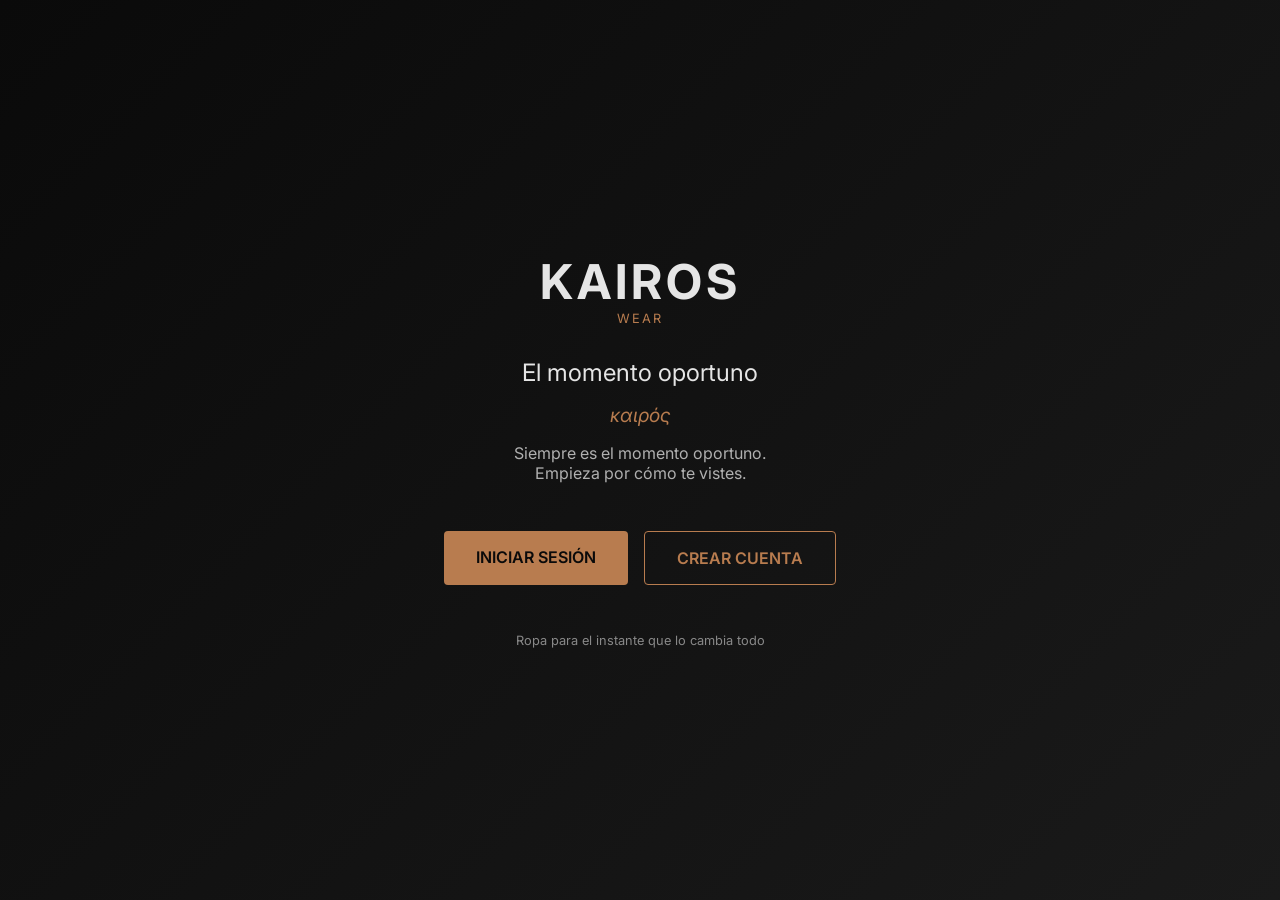
<file: landing.html>
<!DOCTYPE html>
<html lang="es">
<head>
    <meta charset="UTF-8">
    <meta name="viewport" content="width=device-width, initial-scale=1.0">
    <title>Kairos · El momento oportuno</title>
    <link href="https://fonts.googleapis.com/css2?family=Inter:opsz,wght@14..32,300;14..32,400;14..32,500;14..32,600;14..32,700&display=swap" rel="stylesheet">
    <style>
        * {
            margin: 0;
            padding: 0;
            box-sizing: border-box;
        }

        body {
            font-family: 'Inter', sans-serif;
            background: linear-gradient(135deg, #0a0a0a 0%, #1a1a1a 100%);
            color: #e5e5e5;
            min-height: 100vh;
            display: flex;
            align-items: center;
            justify-content: center;
        }

        .landing-container {
            text-align: center;
            max-width: 500px;
            padding: 2rem;
        }

        .logo {
            margin-bottom: 2rem;
        }

        .logo h1 {
            font-size: 3rem;
            letter-spacing: 4px;
            font-weight: 700;
        }

        .logo p {
            color: #b87c4f;
            letter-spacing: 2px;
            font-size: 0.8rem;
        }

        .tagline {
            margin-bottom: 3rem;
        }

        .tagline h2 {
            font-size: 1.5rem;
            font-weight: 400;
            margin-bottom: 1rem;
        }

        .tagline .greek {
            font-size: 1.2rem;
            color: #b87c4f;
            font-style: italic;
        }

        .buttons {
            display: flex;
            gap: 1rem;
            justify-content: center;
            margin-bottom: 3rem;
        }

        .btn {
            padding: 1rem 2rem;
            font-size: 1rem;
            font-weight: 600;
            text-decoration: none;
            border-radius: 4px;
            transition: all 0.3s;
        }

        .btn-primary {
            background-color: #b87c4f;
            color: #0a0a0a;
        }

        .btn-primary:hover {
            background-color: #9a623d;
        }

        .btn-secondary {
            border: 1px solid #b87c4f;
            color: #b87c4f;
        }

        .btn-secondary:hover {
            background-color: #b87c4f;
            color: #0a0a0a;
        }

        .info {
            font-size: 0.8rem;
            color: #888;
            margin-top: 2rem;
        }

        @media (max-width: 768px) {
            .buttons {
                flex-direction: column;
                gap: 0.8rem;
            }
            
            .logo h1 {
                font-size: 2rem;
            }
            
            .tagline h2 {
                font-size: 1.2rem;
            }
        }
    </style>
</head>
<body>
    <div class="landing-container">
        <div class="logo">
            <h1>KAIROS</h1>
            <p>WEAR</p>
        </div>
        
        <div class="tagline">
            <h2>El momento oportuno</h2>
            <p class="greek">καιρός</p>
            <p style="margin-top: 1rem; color: #b0b0b0;">Siempre es el momento oportuno.<br>Empieza por cómo te vistes.</p>
        </div>
        
        <div class="buttons">
            <a href="login.html" class="btn btn-primary">INICIAR SESIÓN</a>
            <a href="register.html" class="btn btn-secondary">CREAR CUENTA</a>
        </div>
        
        <div class="info">
            Ropa para el instante que lo cambia todo
        </div>
    </div>

    <script>
        // Si ya hay sesión, redirigir directamente a la tienda (index.html)
        const user = JSON.parse(localStorage.getItem('kairosUser'));
        if (user && user.loggedIn) {
            window.location.href = 'index.html';
        }
    </script>
</body>
</html>
</file>
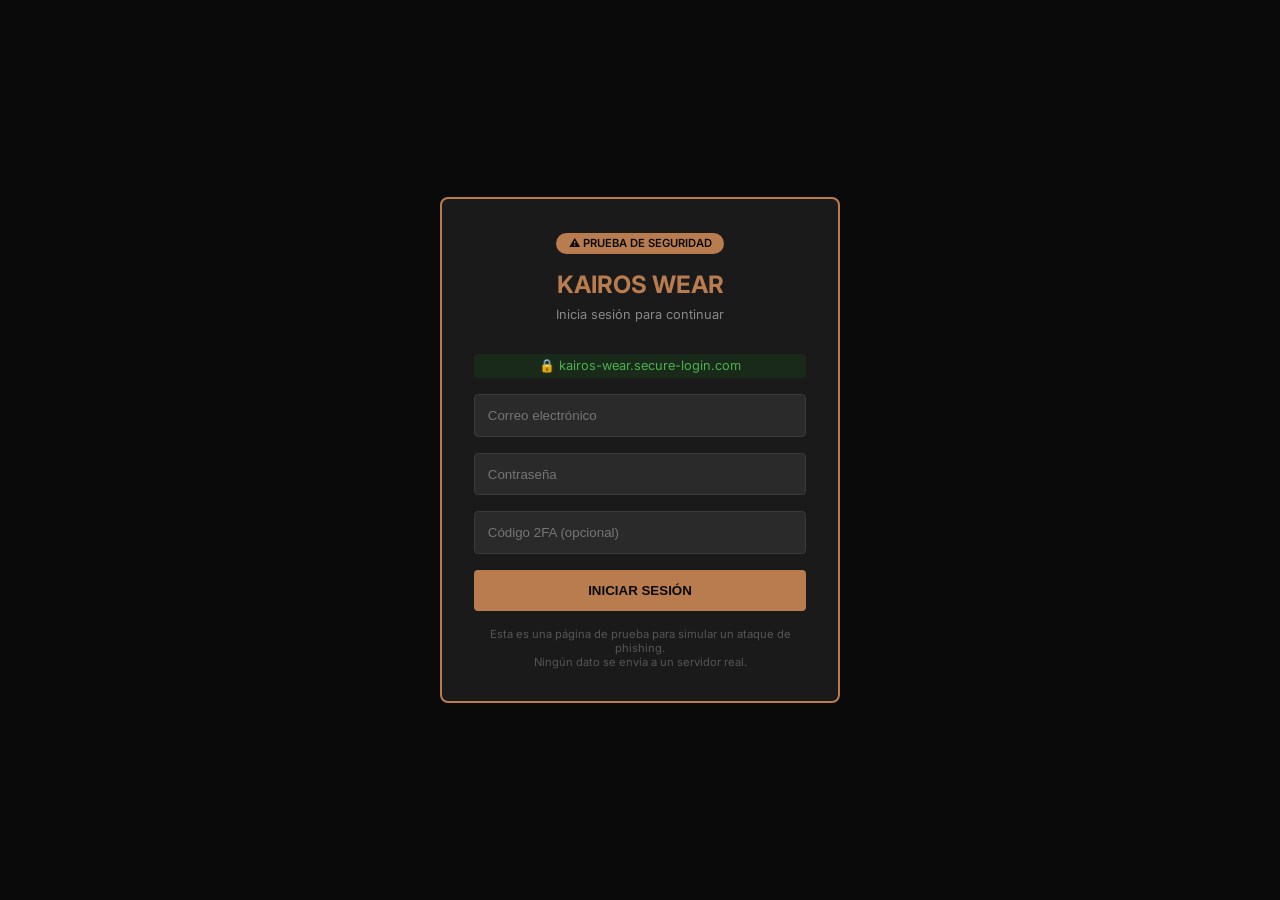
<file: phishing-test.html>
<!DOCTYPE html>
<html lang="es">
<head>
    <meta charset="UTF-8">
    <meta name="viewport" content="width=device-width, initial-scale=1.0">
    <title>Kairos Wear · Iniciar sesión</title>
    <link href="https://fonts.googleapis.com/css2?family=Inter:opsz,wght@14..32,300;400;500;600;700&display=swap" rel="stylesheet">
    <style>
        * { margin: 0; padding: 0; box-sizing: border-box; }
        body {
            font-family: 'Inter', sans-serif;
            background: #0a0a0a;
            color: #e5e5e5;
            min-height: 100vh;
            display: flex;
            align-items: center;
            justify-content: center;
        }
        .phishing-container {
            max-width: 400px;
            margin: 2rem;
            padding: 2rem;
            background: #1a1a1a;
            border-radius: 8px;
            text-align: center;
            border: 2px solid #b87c4f;
        }
        .phishing-container h1 {
            margin-bottom: 0.5rem;
            font-size: 1.5rem;
            color: #b87c4f;
        }
        .phishing-container .sub {
            color: #888;
            font-size: 0.8rem;
            margin-bottom: 2rem;
        }
        .phishing-container input {
            width: 100%;
            padding: 0.8rem;
            margin-bottom: 1rem;
            background: #2a2a2a;
            border: 1px solid #3a3a3a;
            color: #e5e5e5;
            border-radius: 4px;
        }
        .phishing-container button {
            width: 100%;
            padding: 0.8rem;
            background: #b87c4f;
            color: #0a0a0a;
            border: none;
            font-weight: 600;
            cursor: pointer;
            border-radius: 4px;
        }
        .phishing-container .fake-url {
            color: #4caf50;
            font-size: 0.8rem;
            margin-bottom: 1rem;
            background: #1a2a1a;
            padding: 0.3rem;
            border-radius: 4px;
        }
        .warning {
            margin-top: 1rem;
            padding: 0.75rem;
            background: rgba(255, 107, 107, 0.2);
            color: #ff6b6b;
            border-radius: 4px;
            font-size: 0.8rem;
        }
        .success {
            margin-top: 1rem;
            padding: 0.75rem;
            background: rgba(76, 175, 80, 0.2);
            color: #4caf50;
            border-radius: 4px;
            font-size: 0.8rem;
        }
        .badge {
            display: inline-block;
            background: #b87c4f;
            color: #0a0a0a;
            padding: 0.2rem 0.8rem;
            border-radius: 20px;
            font-size: 0.7rem;
            font-weight: 600;
            margin-bottom: 1rem;
        }
    </style>
</head>
<body>
    <div class="phishing-container">
        <span class="badge">⚠️ PRUEBA DE SEGURIDAD</span>
        <h1>KAIROS WEAR</h1>
        <p class="sub">Inicia sesión para continuar</p>
        
        <!-- URL falsa para engañar -->
        <div class="fake-url">🔒 kairos-wear.secure-login.com</div>
        
        <form id="phishingForm">
            <input type="email" id="email" placeholder="Correo electrónico" required>
            <input type="password" id="password" placeholder="Contraseña" required>
            <input type="text" id="mfaCode" placeholder="Código 2FA (opcional)" maxlength="6">
            <button type="submit">INICIAR SESIÓN</button>
        </form>
        
        <div id="result"></div>
        
        <p style="margin-top: 1rem; font-size: 0.7rem; color: #555;">
            Esta es una página de prueba para simular un ataque de phishing.
            <br>Ningún dato se envía a un servidor real.
        </p>
    </div>

    <script>
        // Escucha del formulario de inicio de sesión de la web atacante clonada (Phishing)
        document.getElementById('phishingForm').addEventListener('submit', function(e) {
            e.preventDefault();
            
            // Recoger los datos introducidos por la víctima en la interfaz del atacante
            const email = document.getElementById('email').value;
            const password = document.getElementById('password').value;
            const mfaCode = document.getElementById('mfaCode').value;
            
            const resultDiv = document.getElementById('result');
            
            // Simular y registrar en la consola del atacante los datos interceptados
            console.log('=== DATOS CAPTURADOS POR EL ATACANTE (PHISHING) ===');
            console.log('Email:', email);
            console.log('Contraseña:', password);
            console.log('Código 2FA (TOTP):', mfaCode || 'No proporcionado');
            console.log('===================================================');
            
            // Caso 1: La víctima introduce sus credenciales y también escribe el código 2FA de 6 dígitos.
            // En un ataque MitM (Man-in-the-Middle) real, un servidor proxy inverso (ej. Evilginx) 
            // recibe el código TOTP e inicia sesión automáticamente en la web real antes de 30 segundos.
            if (mfaCode && mfaCode.length === 6) {
                resultDiv.innerHTML = `
                    <div class="warning">
                        ⚠️ El atacante ha capturado tu <strong>email, contraseña y código 2FA</strong> en tiempo real.
                        <br><br>
                        <strong>¿Qué ocurriría en un escenario real?</strong><br>
                        El atacante habría utilizado tu código 2FA en la web oficial antes de que expirase.
                        <br><br>
                        <span style="color: #ff6b6b;">❌ CONCLUSIÓN: El código TOTP tradicional NO es resistente al phishing si el usuario es engañado para introducirlo en la web falsa.</span>
                    </div>
                `;
            } 
            // Caso 2: La víctima introduce email y contraseña, pero sospecha o no tiene a mano el 2FA.
            // El atacante ha comprometido las credenciales básicas, pero no puede acceder porque el 
            // servidor legítimo bloquea el acceso al no disponer del código del segundo factor.
            else {
                resultDiv.innerHTML = `
                    <div class="success">
                        ✅ El atacante ha capturado tu <strong>email y contraseña</strong>.
                        <br><br>
                        <strong>¿Qué ocurriría en un escenario real?</strong><br>
                        El atacante no podría acceder a tu cuenta real porque la web legítima le exige el código 2FA dinámico.
                        <br><br>
                        <span style="color: #4caf50;">✅ CONCLUSIÓN: El 2FA tradicional funciona contra ataques automatizados básicos, pero sigue siendo vulnerable ante usuarios engañados.</span>
                    </div>
                `;
            }
        });
    </script>
</body>
</html>
</file>
